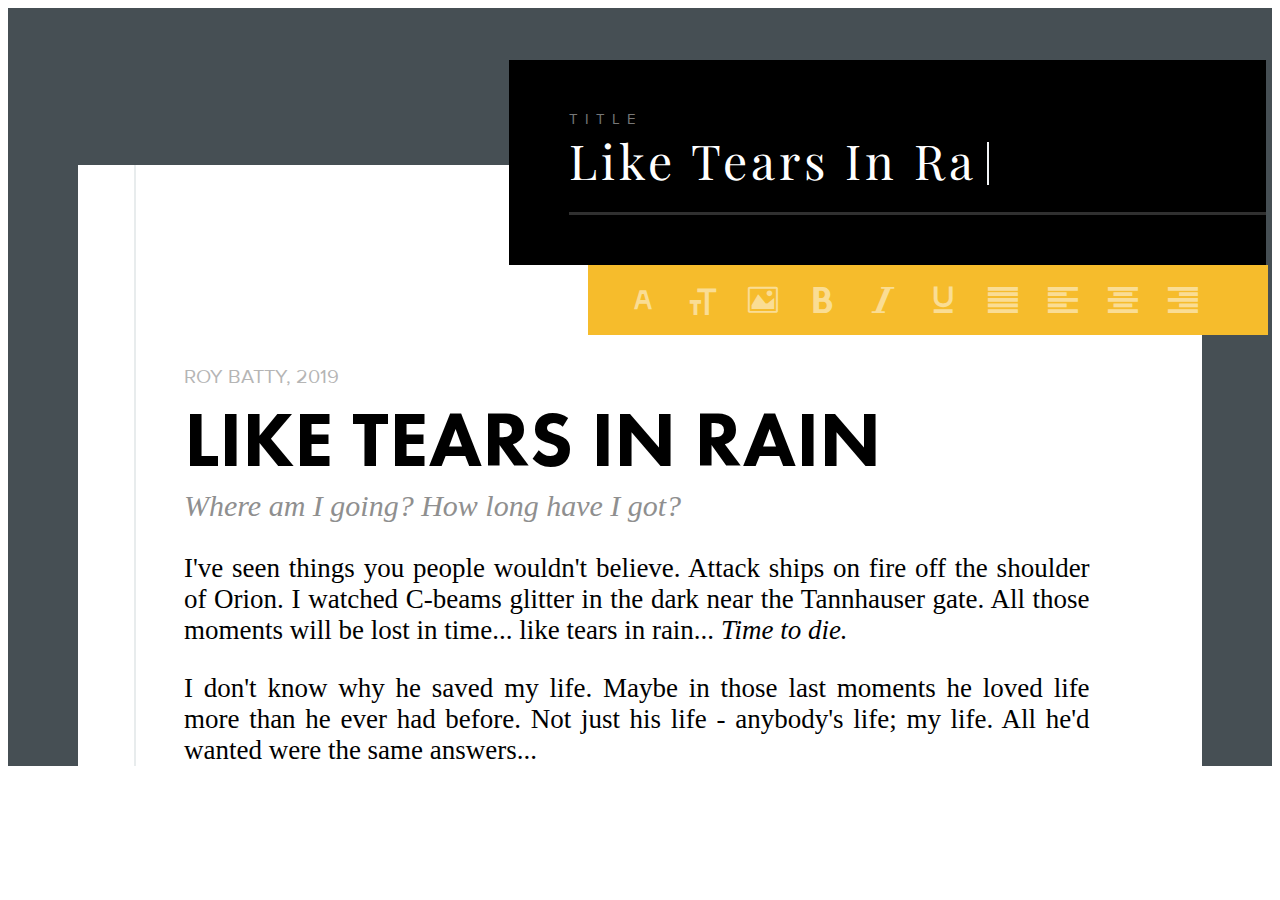
<file: index.html>
<!DOCTYPE html>
<html lang="en">
<head>
  <meta charset="UTF-8">
  <meta name="viewport" content="width=device-width, initial-scale=1.0">
  <link rel="stylesheet" href="style.css">
  <link href="https://fonts.googleapis.com/css2?family=Playfair+Display&display=swap" rel="stylesheet">
  <title>Icomoon with fonts</title>
</head>
<body>
  <div class="main_container">
    <article>
      <div class="heading">
        <div class="title_container">
          <div class="title">Title</div>
          <div class="title_name">Like Tears In Ra
            <img class="cursor" src="img/cursor.png">
          </div>
          <div class="line"></div>
        </div>
        <div class="icon_container">
          <div class="icon icon-text-color"></div>
          <div class="icon icon-font-size"></div>
          <div class="icon icon-image"></div>
          <div class="icon icon-bold"></div>
          <div class="icon icon-italic"></div>
          <div class="icon icon-underline"></div>
          <div class="icon icon-paragraph-justify"></div>
          <div class="icon icon-paragraph-left"></div>
          <div class="icon icon-paragraph-center"></div>
          <div class="icon icon-paragraph-right"></div>
        </div>
      </div>
      <div class="article_text">
  
        <div class="autor">Roy Batty, 2019</div>
        <header>Like Tears in Rain
        </header>
        <p>Where am I going? How long have I got?</p>
        <div>
          <p class="text">I've seen things you people wouldn't believe. Attack ships on fire off the shoulder of Orion. I watched C-beams glitter
          in the dark near the Tannhauser gate. All those moments will be lost in time... like tears in rain... <em>Time to die.</em></p>
          <p class="text">I don't know why he saved my life. Maybe in those last moments he loved life more than he ever had before. Not just his
          life - anybody's life; my life. All he'd wanted were the same answers...</p>
        </div>
      </div>
    </article>
  </div>
</body>
</html>
</file>
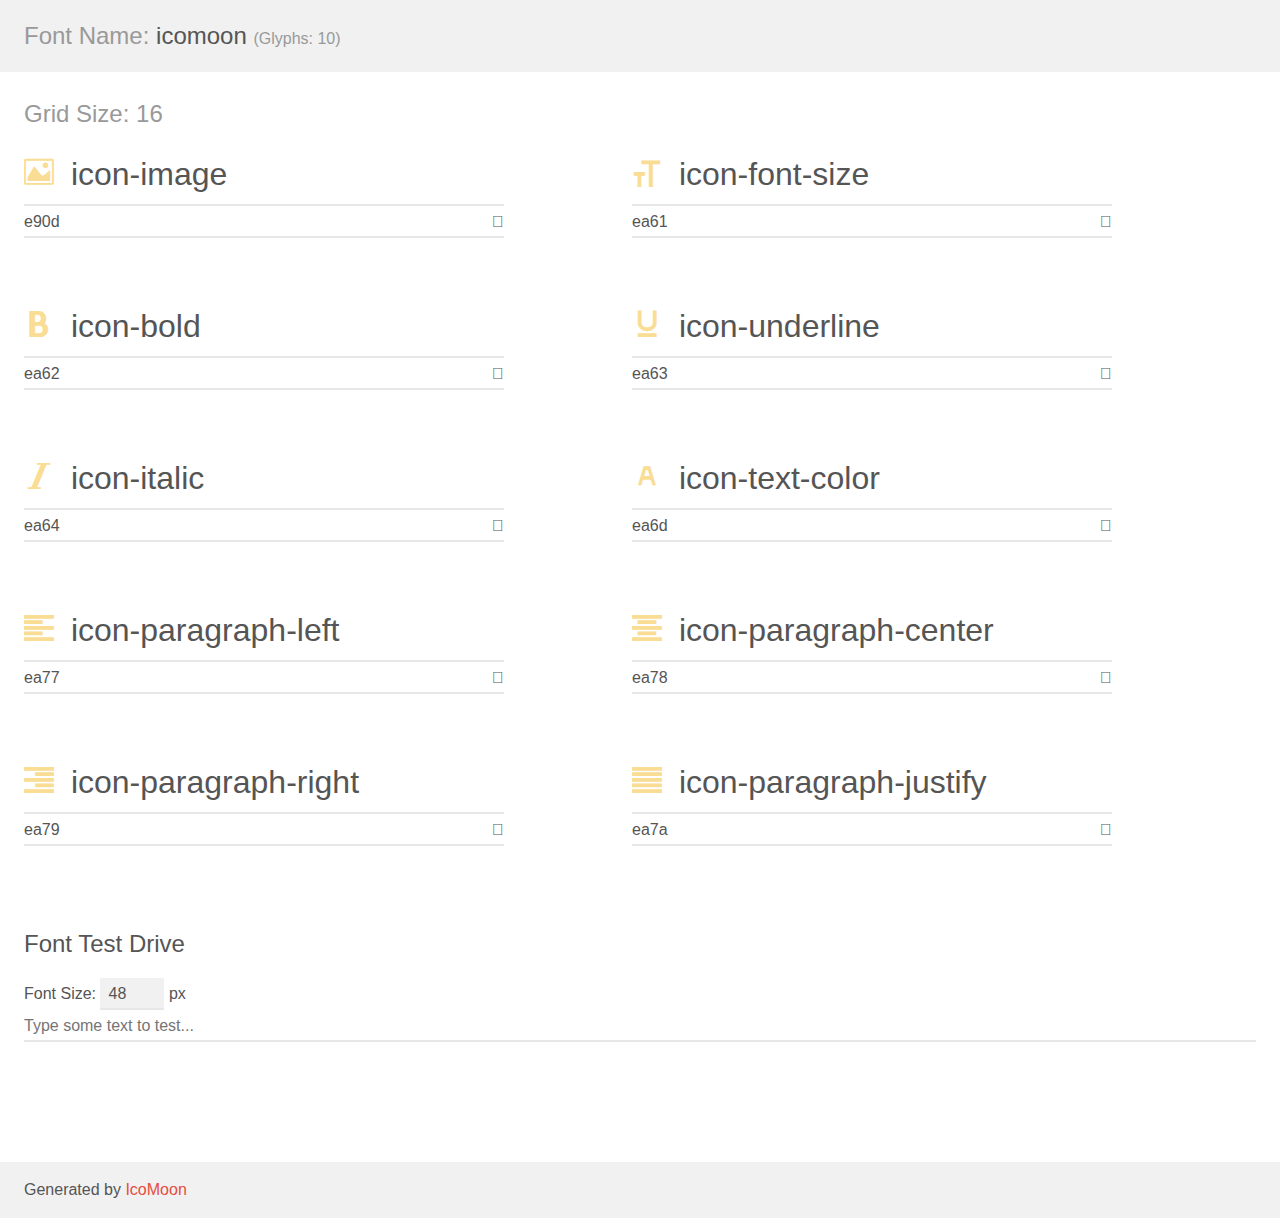
<file: demo.html>
<!doctype html>
<html>
<head>
    <meta charset="utf-8">
    <title>IcoMoon Demo</title>
    <meta name="description" content="An Icon Font Generated By IcoMoon.io">
    <meta name="viewport" content="width=device-width, initial-scale=1">
    <link rel="stylesheet" href="demo-files/demo.css">
    <link rel="stylesheet" href="style.css"></head>
<body>
    <div class="bgc1 clearfix">
        <h1 class="mhmm mvm"><span class="fgc1">Font Name:</span> icomoon <small class="fgc1">(Glyphs:&nbsp;10)</small></h1>
    </div>
    <div class="clearfix mhl ptl">
        <h1 class="mvm mtn fgc1">Grid Size: 16</h1>
        <div class="glyph fs1">
            <div class="clearfix bshadow0 pbs">
                <span class="icon-image"></span>
                <span class="mls"> icon-image</span>
            </div>
            <fieldset class="fs0 size1of1 clearfix hidden-false">
                <input type="text" readonly value="e90d" class="unit size1of2" />
                <input type="text" maxlength="1" readonly value="&#xe90d;" class="unitRight size1of2 talign-right" />
            </fieldset>
            <div class="fs0 bshadow0 clearfix hidden-true">
                <span class="unit pvs fgc1">liga: </span>
                <input type="text" readonly value="image, picture" class="liga unitRight" />
            </div>
        </div>
        <div class="glyph fs1">
            <div class="clearfix bshadow0 pbs">
                <span class="icon-font-size"></span>
                <span class="mls"> icon-font-size</span>
            </div>
            <fieldset class="fs0 size1of1 clearfix hidden-false">
                <input type="text" readonly value="ea61" class="unit size1of2" />
                <input type="text" maxlength="1" readonly value="&#xea61;" class="unitRight size1of2 talign-right" />
            </fieldset>
            <div class="fs0 bshadow0 clearfix hidden-true">
                <span class="unit pvs fgc1">liga: </span>
                <input type="text" readonly value="font-size, wysiwyg3" class="liga unitRight" />
            </div>
        </div>
        <div class="glyph fs1">
            <div class="clearfix bshadow0 pbs">
                <span class="icon-bold"></span>
                <span class="mls"> icon-bold</span>
            </div>
            <fieldset class="fs0 size1of1 clearfix hidden-false">
                <input type="text" readonly value="ea62" class="unit size1of2" />
                <input type="text" maxlength="1" readonly value="&#xea62;" class="unitRight size1of2 talign-right" />
            </fieldset>
            <div class="fs0 bshadow0 clearfix hidden-true">
                <span class="unit pvs fgc1">liga: </span>
                <input type="text" readonly value="bold, wysiwyg4" class="liga unitRight" />
            </div>
        </div>
        <div class="glyph fs1">
            <div class="clearfix bshadow0 pbs">
                <span class="icon-underline"></span>
                <span class="mls"> icon-underline</span>
            </div>
            <fieldset class="fs0 size1of1 clearfix hidden-false">
                <input type="text" readonly value="ea63" class="unit size1of2" />
                <input type="text" maxlength="1" readonly value="&#xea63;" class="unitRight size1of2 talign-right" />
            </fieldset>
            <div class="fs0 bshadow0 clearfix hidden-true">
                <span class="unit pvs fgc1">liga: </span>
                <input type="text" readonly value="underline, wysiwyg5" class="liga unitRight" />
            </div>
        </div>
        <div class="glyph fs1">
            <div class="clearfix bshadow0 pbs">
                <span class="icon-italic"></span>
                <span class="mls"> icon-italic</span>
            </div>
            <fieldset class="fs0 size1of1 clearfix hidden-false">
                <input type="text" readonly value="ea64" class="unit size1of2" />
                <input type="text" maxlength="1" readonly value="&#xea64;" class="unitRight size1of2 talign-right" />
            </fieldset>
            <div class="fs0 bshadow0 clearfix hidden-true">
                <span class="unit pvs fgc1">liga: </span>
                <input type="text" readonly value="italic, wysiwyg6" class="liga unitRight" />
            </div>
        </div>
        <div class="glyph fs1">
            <div class="clearfix bshadow0 pbs">
                <span class="icon-text-color"></span>
                <span class="mls"> icon-text-color</span>
            </div>
            <fieldset class="fs0 size1of1 clearfix hidden-false">
                <input type="text" readonly value="ea6d" class="unit size1of2" />
                <input type="text" maxlength="1" readonly value="&#xea6d;" class="unitRight size1of2 talign-right" />
            </fieldset>
            <div class="fs0 bshadow0 clearfix hidden-true">
                <span class="unit pvs fgc1">liga: </span>
                <input type="text" readonly value="text-color, wysiwyg15" class="liga unitRight" />
            </div>
        </div>
        <div class="glyph fs1">
            <div class="clearfix bshadow0 pbs">
                <span class="icon-paragraph-left"></span>
                <span class="mls"> icon-paragraph-left</span>
            </div>
            <fieldset class="fs0 size1of1 clearfix hidden-false">
                <input type="text" readonly value="ea77" class="unit size1of2" />
                <input type="text" maxlength="1" readonly value="&#xea77;" class="unitRight size1of2 talign-right" />
            </fieldset>
            <div class="fs0 bshadow0 clearfix hidden-true">
                <span class="unit pvs fgc1">liga: </span>
                <input type="text" readonly value="paragraph-left, wysiwyg25" class="liga unitRight" />
            </div>
        </div>
        <div class="glyph fs1">
            <div class="clearfix bshadow0 pbs">
                <span class="icon-paragraph-center"></span>
                <span class="mls"> icon-paragraph-center</span>
            </div>
            <fieldset class="fs0 size1of1 clearfix hidden-false">
                <input type="text" readonly value="ea78" class="unit size1of2" />
                <input type="text" maxlength="1" readonly value="&#xea78;" class="unitRight size1of2 talign-right" />
            </fieldset>
            <div class="fs0 bshadow0 clearfix hidden-true">
                <span class="unit pvs fgc1">liga: </span>
                <input type="text" readonly value="paragraph-center, wysiwyg26" class="liga unitRight" />
            </div>
        </div>
        <div class="glyph fs1">
            <div class="clearfix bshadow0 pbs">
                <span class="icon-paragraph-right"></span>
                <span class="mls"> icon-paragraph-right</span>
            </div>
            <fieldset class="fs0 size1of1 clearfix hidden-false">
                <input type="text" readonly value="ea79" class="unit size1of2" />
                <input type="text" maxlength="1" readonly value="&#xea79;" class="unitRight size1of2 talign-right" />
            </fieldset>
            <div class="fs0 bshadow0 clearfix hidden-true">
                <span class="unit pvs fgc1">liga: </span>
                <input type="text" readonly value="paragraph-right, wysiwyg27" class="liga unitRight" />
            </div>
        </div>
        <div class="glyph fs1">
            <div class="clearfix bshadow0 pbs">
                <span class="icon-paragraph-justify"></span>
                <span class="mls"> icon-paragraph-justify</span>
            </div>
            <fieldset class="fs0 size1of1 clearfix hidden-false">
                <input type="text" readonly value="ea7a" class="unit size1of2" />
                <input type="text" maxlength="1" readonly value="&#xea7a;" class="unitRight size1of2 talign-right" />
            </fieldset>
            <div class="fs0 bshadow0 clearfix hidden-true">
                <span class="unit pvs fgc1">liga: </span>
                <input type="text" readonly value="paragraph-justify, wysiwyg28" class="liga unitRight" />
            </div>
        </div>
    </div>

    <!--[if gt IE 8]><!-->
    <div class="mhl clearfix mbl">
        <h1>Font Test Drive</h1>
        <label>
            Font Size: <input id="fontSize" type="number" class="textbox0 mbm"
            min="8" value="48" />
            px
        </label>
        <input id="testText" type="text" class="phl size1of1 mvl"
        placeholder="Type some text to test..." value=""/>
        <div id="testDrive" class="icon-" style="font-family: icomoon">&nbsp;
        </div>
    </div>
    <!--<![endif]-->
    <div class="bgc1 clearfix">
        <p class="mhl">Generated by <a href="https://icomoon.io/app">IcoMoon</a></p>
    </div>

    <script src="demo-files/demo.js"></script>
</body>
</html>
</file>
<file: style.css>
@font-face {
  font-family: "icomoon";
  src: url("fonts/icomoon.eot?di6179");
  src: url("fonts/icomoon.eot?di6179#iefix") format("embedded-opentype"),
    url("fonts/icomoon.ttf?di6179") format("truetype"),
    url("fonts/icomoon.woff?di6179") format("woff"),
    url("fonts/icomoon.svg?di6179#icomoon") format("svg");
  font-weight: normal;
  font-style: normal;
  font-display: block;
}
[class^="icon-"],
[class*=" icon-"] {
  /* use !important to prevent issues with browser extensions that change fonts */
  font-family: "icomoon" !important;
  speak: never;
  font-style: normal;
  font-weight: normal;
  font-variant: normal;
  text-transform: none;
  line-height: 1;
  /* Better Font Rendering =========== */
  -webkit-font-smoothing: antialiased;
  -moz-osx-font-smoothing: grayscale;
  font-size: 30px;
  color: #fadd94;
}
.icon-image:before {
  content: "\e90d";
}
.icon-font-size:before {
  content: "\ea61";
}
.icon-bold:before {
  content: "\ea62";
}
.icon-underline:before {
  content: "\ea63";
}
.icon-italic:before {
  content: "\ea64";
}
.icon-text-color:before {
  content: "\ea6d";
}
.icon-paragraph-left:before {
  content: "\ea77";
}
.icon-paragraph-center:before {
  content: "\ea78";
}
.icon-paragraph-right:before {
  content: "\ea79";
}
.icon-paragraph-justify:before {
  content: "\ea7a";
}
@font-face {
  font-family: "Proxima Nova Rg";
  src: url("fonts/proxima_nova_r.ttf");
}
@font-face {
  font-family: "Futura PT Heavy";
  src: url("fonts/ofont.ru_Futura\ PT.ttf");
}
.main_container {
  background-color: #464f54;
  max-width: 1200px;
  /* min-height: 900px; */
  margin: auto;
  padding: 45px 70px 0px 70px;
}
.title_container {
  float: right;
  background-color: #000000;
  width: 73%;
  padding: 50px 0 50px 60px;
  margin-top: -11%;
  margin-right: -18.5%;
}
.title {
  color: #777777;
  text-transform: uppercase;
  font-family: "Proxima Nova Rg";
  letter-spacing: 7px;
  font-size: 15px;
}
.title_name {
  font-family: "Playfair Display", serif;
  text-transform: capitalize;
  color: white;
  font-size: 48px;
  letter-spacing: 4px;
}
.cursor {
  margin: -5px;
}
.line {
  border-bottom: #303030 solid 3px;
  padding-top: 20px;
}
.icon_container {
  display: flex;
  float: right;
  background-color: #f6bc2c;
  padding: 20px 40px;
  margin-right: -18.7%;
  flex-wrap: wrap;
  /* width: 68%; */
}
.icon {
  padding-right: 30px;
}
.icon:hover {
  color: white;
}
article {
  background-color: white;
  margin-top: 10%;
  padding-left: 5%;
  padding-right: 10%;
}

.autor {
  text-transform: uppercase;
  font-family: "Proxima Nova Rg";
  color: #b5b5b5;
  font-size: 20px;
  /* float: left; */
}
header {
  font-family: "Futura PT Heavy";
  font-size: 78px;
  text-transform: uppercase;
  /* float: left; */
}
header + p {
  font-family: Georgia, "Times New Roman", Times, serif;
  font-size: 30px;
  color: #8f8f8f;
  font-style: italic;
  margin-top: 0px;
  /* float: left; */
}
.article_text {
  padding-top: 200px;
  border-left: #e8eced solid 2px;
  padding-left: 5%;
}
.text {
  font-family: Georgia, "Times New Roman", Times, serif;
  font-size: 27px;
  text-align: justify;
}
</file>
<file: demo-files/demo.css>
body {
  padding: 0;
  margin: 0;
  font-family: sans-serif;
  font-size: 1em;
  line-height: 1.5;
  color: #555;
  background: #fff;
}
h1 {
  font-size: 1.5em;
  font-weight: normal;
}
small {
  font-size: .66666667em;
}
a {
  color: #e74c3c;
  text-decoration: none;
}
a:hover, a:focus {
  box-shadow: 0 1px #e74c3c;
}
.bshadow0, input {
  box-shadow: inset 0 -2px #e7e7e7;
}
input:hover {
  box-shadow: inset 0 -2px #ccc;
}
input, fieldset {
  font-family: sans-serif;
  font-size: 1em;
  margin: 0;
  padding: 0;
  border: 0;
}
input {
  color: inherit;
  line-height: 1.5;
  height: 1.5em;
  padding: .25em 0;
}
input:focus {
  outline: none;
  box-shadow: inset 0 -2px #449fdb;
}
.glyph {
  font-size: 16px;
  width: 15em;
  padding-bottom: 1em;
  margin-right: 4em;
  margin-bottom: 1em;
  float: left;
  overflow: hidden;
}
.liga {
  width: 80%;
  width: calc(100% - 2.5em);
}
.talign-right {
  text-align: right;
}
.talign-center {
  text-align: center;
}
.bgc1 {
  background: #f1f1f1;
}
.fgc1 {
  color: #999;
}
.fgc0 {
  color: #000;
}
p {
  margin-top: 1em;
  margin-bottom: 1em;
}
.mvm {
  margin-top: .75em;
  margin-bottom: .75em;
}
.mtn {
  margin-top: 0;
}
.mtl, .mal {
  margin-top: 1.5em;
}
.mbl, .mal {
  margin-bottom: 1.5em;
}
.mal, .mhl {
  margin-left: 1.5em;
  margin-right: 1.5em;
}
.mhmm {
  margin-left: 1em;
  margin-right: 1em;
}
.mls {
  margin-left: .25em;
}
.ptl {
  padding-top: 1.5em;
}
.pbs, .pvs {
  padding-bottom: .25em;
}
.pvs, .pts {
  padding-top: .25em;
}
.unit {
  float: left;
}
.unitRight {
  float: right;
}
.size1of2 {
  width: 50%;
}
.size1of1 {
  width: 100%;
}
.clearfix:before, .clearfix:after {
  content: " ";
  display: table;
}
.clearfix:after {
  clear: both;
}
.hidden-true {
  display: none;
}
.textbox0 {
  width: 3em;
  background: #f1f1f1;
  padding: .25em .5em;
  line-height: 1.5;
  height: 1.5em;
}
#testDrive {
  display: block;
  padding-top: 24px;
  line-height: 1.5;
}
.fs0 {
  font-size: 16px;
}
.fs1 {
  font-size: 32px;
}
</file>
